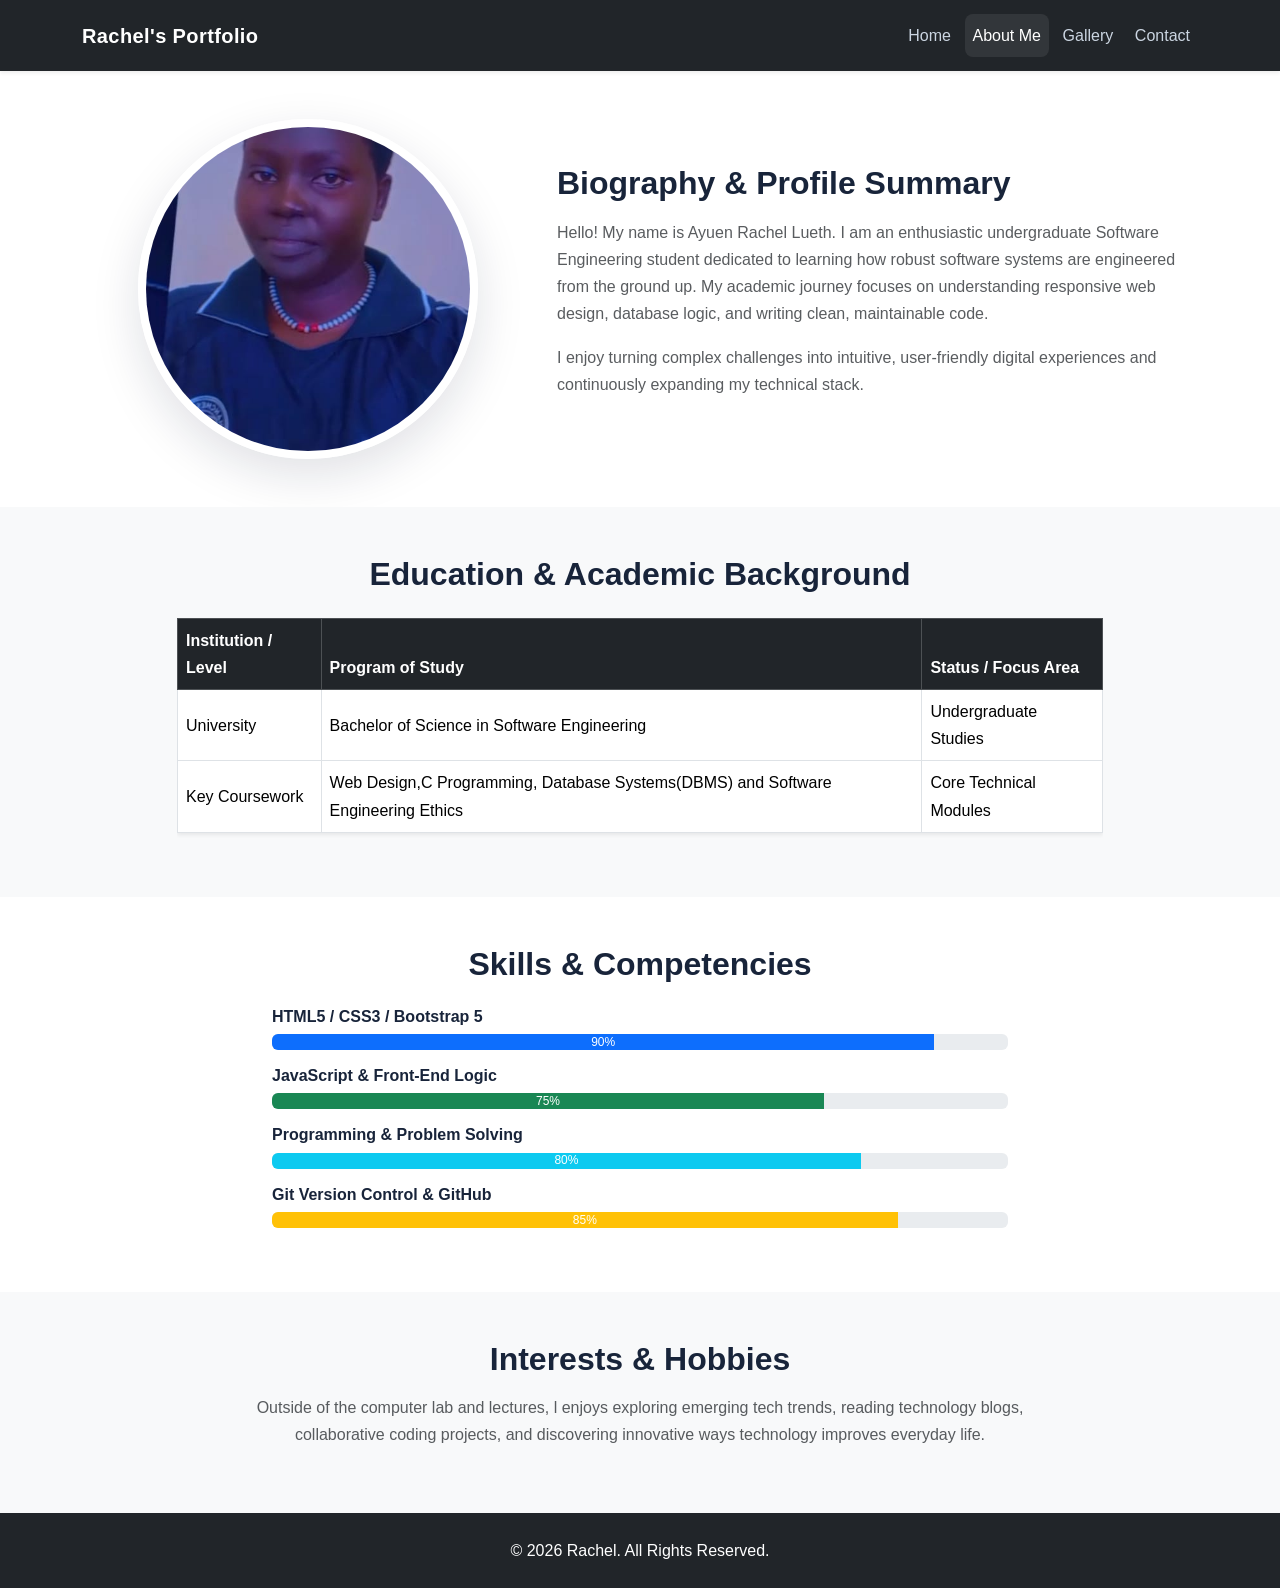
<file: about.html>
<!DOCTYPE html>
<html lang="en">
<head>
    <meta charset="UTF-8">
    <meta name="viewport" content="width=device-width, initial-scale=1.0">
    <title>About Me - Rachel</title>
    <link href="https://cdn.jsdelivr.net/npm/bootstrap@5.3.0/dist/css/bootstrap.min.css" rel="stylesheet">
    <link rel="stylesheet" href="mainstyles.css">
</head>
<body>

    <!-- Sticky Navigation Bar -->
    <nav class="navbar navbar-expand-lg navbar-dark bg-dark sticky-top shadow-sm">
        <div class="container">
            <a class="navbar-brand fw-bold" href="index.html">Rachel's Portfolio</a>
            <button class="navbar-toggler" type="button" data-bs-toggle="collapse" data-bs-target="#navbarNav">
                <span class="navbar-toggler-icon"></span>
            </button>
            <div class="collapse navbar-collapse justify-content-end" id="navbarNav">
                <ul class="navbar-nav">
                    <li class="nav-item"><a class="nav-link" href="index.html">Home</a></li>
                    <li class="nav-item"><a class="nav-link active" href="about.html">About Me</a></li>
                    <li class="nav-item"><a class="nav-link" href="gallery.html">Gallery</a></li>
                    <li class="nav-item"><a class="nav-link" href="contact.html">Contact</a></li>
                </ul>
            </div>
        </div>
    </nav>

    <!-- Biography / Profile Summary -->
    <section class="container py-5">
        <div class="row align-items-center">
            <div class="col-lg-5 mb-4 mb-lg-0 text-center">
                <img src="WhatsApp%20Image%202026-10-19%20at%208.38.30%20AM.jpeg" alt="Ayuen" class="profile-photo">
            </div>
            <div class="col-lg-7">
                <h2 class="fw-bold mb-3">Biography & Profile Summary</h2>
                <p class="text-muted">Hello! My name is Ayuen Rachel Lueth. I am an enthusiastic undergraduate Software Engineering student dedicated to learning how robust software systems are engineered from the ground up. My academic journey focuses on understanding responsive web design, database logic, and writing clean, maintainable code.</p>
                <p class="text-muted">I enjoy turning complex challenges into intuitive, user-friendly digital experiences and continuously expanding my technical stack.</p>
            </div>
        </div>
    </section>

    <!-- Education & Academic Background -->
    <section class="bg-light py-5">
        <div class="container">
            <h2 class="text-center fw-bold mb-4">Education & Academic Background</h2>
            <div class="row justify-content-center">
                <div class="col-lg-10">
                    <div class="table-responsive">
                        <table class="table table-bordered table-hover bg-white shadow-sm align-middle">
                            <thead class="table-dark">
                                <tr>
                                    <th>Institution / Level</th>
                                    <th>Program of Study</th>
                                    <th>Status / Focus Area</th>
                                </tr>
                            </thead>
                            <tbody>
                                <tr>
                                    <td>University</td>
                                    <td>Bachelor of Science in Software Engineering</td>
                                    <td>Undergraduate Studies</td>
                                </tr>
                                <tr>
                                    <td>Key Coursework</td>
                                    <td>Web Design,C Programming, Database Systems(DBMS) and Software Engineering Ethics</td>
                                    <td>Core Technical Modules</td>
                                </tr>
                            </tbody>
                        </table>
                    </div>
                </div>
            </div>
        </div>
    </section>

    <!-- Skills & Competencies -->
    <section class="container py-5">
        <h2 class="text-center fw-bold mb-4">Skills & Competencies</h2>
        <div class="row justify-content-center">
            <div class="col-lg-8">
                <h6 class="fw-bold">HTML5 / CSS3 / Bootstrap 5</h6>
                <div class="progress mb-3"><div class="progress-bar bg-primary" style="width: 90%;">90%</div></div>

                <h6 class="fw-bold">JavaScript & Front-End Logic</h6>
                <div class="progress mb-3"><div class="progress-bar bg-success" style="width: 75%;">75%</div></div>

                <h6 class="fw-bold">Programming & Problem Solving</h6>
                <div class="progress mb-3"><div class="progress-bar bg-info" style="width: 80%;">80%</div></div>

                <h6 class="fw-bold">Git Version Control & GitHub</h6>
                <div class="progress mb-3"><div class="progress-bar bg-warning" style="width: 85%;">85%</div></div>
            </div>
        </div>
    </section>

    <!-- Interests & Hobbies -->
    <section class="bg-light py-5">
        <div class="container text-center">
            <h2 class="fw-bold mb-3">Interests & Hobbies</h2>
            <p class="text-muted w-75 mx-auto">Outside of the computer lab and lectures, l enjoys exploring emerging tech trends, reading technology blogs, collaborative coding projects, and discovering innovative ways technology improves everyday life.</p>
        </div>
    </section>

    <!-- Footer -->
    <footer class="bg-dark text-white text-center py-4">
        <div class="container">
            <p class="mb-0">&copy; 2026 Rachel. All Rights Reserved.</p>
        </div>
    </footer>

    <script src="https://cdn.jsdelivr.net/npm/bootstrap@5.3.0/dist/js/bootstrap.bundle.min.js"></script>
</body>
</html>
</file>
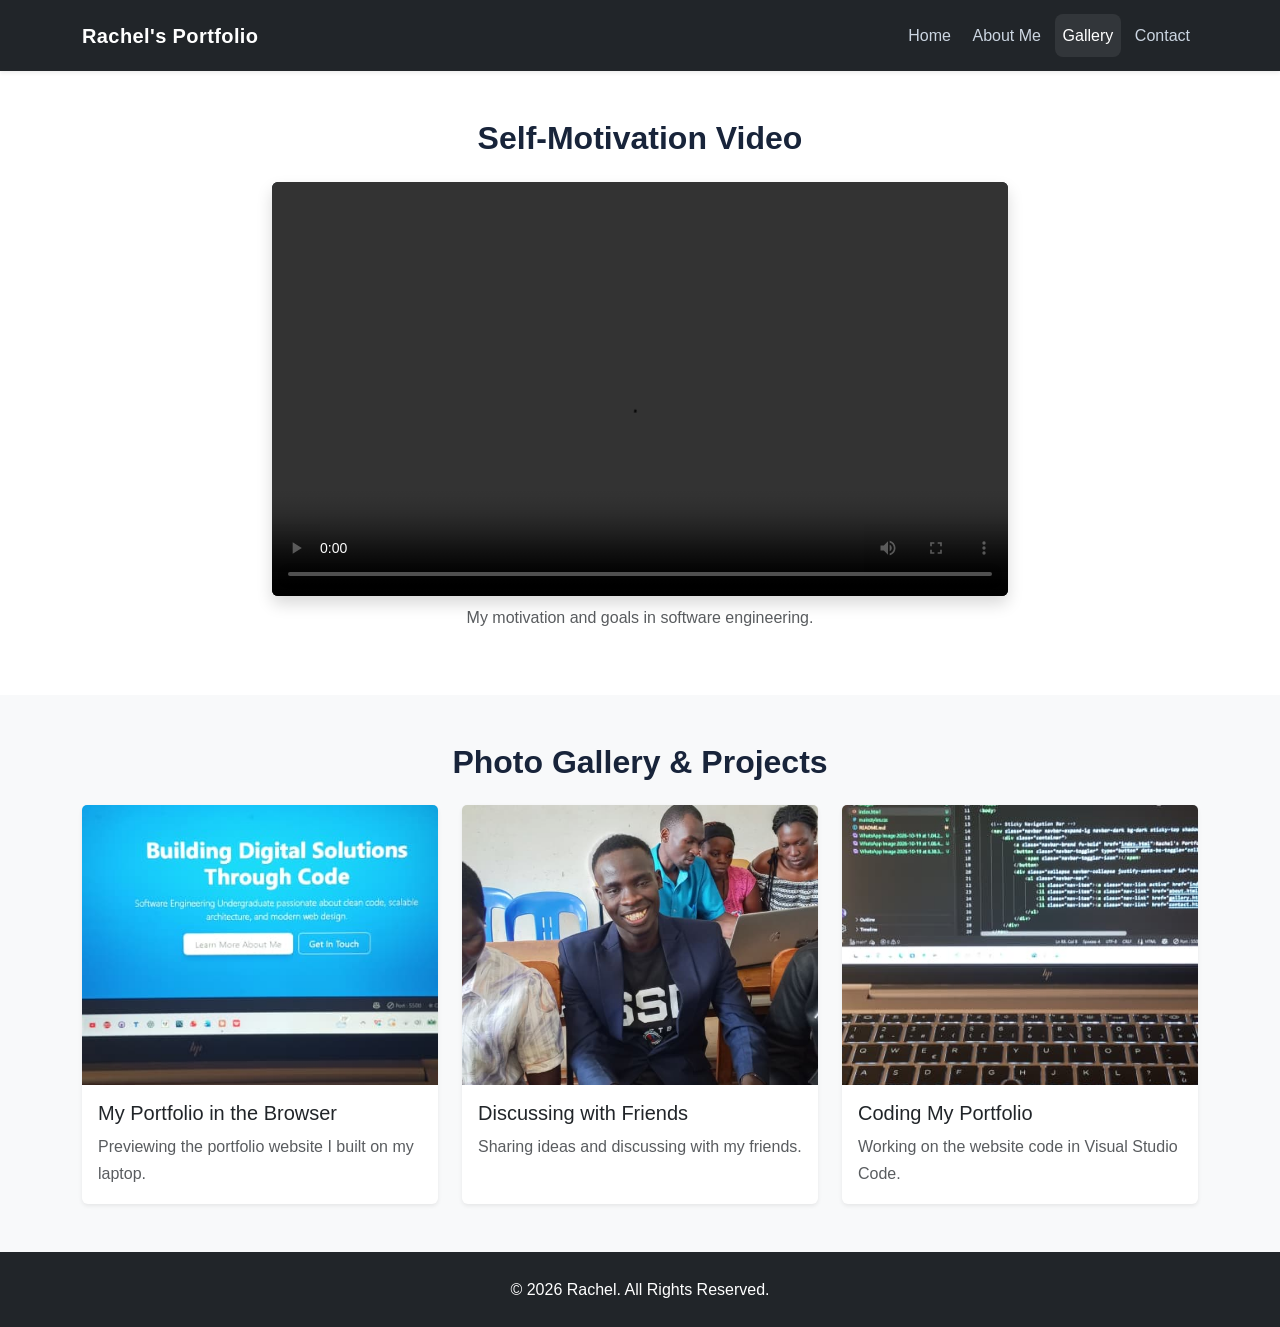
<file: gallery.html>
<!DOCTYPE html>
<html lang="en">
<head>
    <meta charset="UTF-8">
    <meta name="viewport" content="width=device-width, initial-scale=1.0">
    <title>Gallery - Rachel</title>
    <link href="https://cdn.jsdelivr.net/npm/bootstrap@5.3.0/dist/css/bootstrap.min.css" rel="stylesheet">
    <link rel="stylesheet" href="mainstyles.css">
</head>
<body>

    <!-- Sticky Navigation Bar -->
    <nav class="navbar navbar-expand-lg navbar-dark bg-dark sticky-top shadow-sm">
        <div class="container">
            <a class="navbar-brand fw-bold" href="index.html">Rachel's Portfolio</a>
            <button class="navbar-toggler" type="button" data-bs-toggle="collapse" data-bs-target="#navbarNav">
                <span class="navbar-toggler-icon"></span>
            </button>
            <div class="collapse navbar-collapse justify-content-end" id="navbarNav">
                <ul class="navbar-nav">
                    <li class="nav-item"><a class="nav-link" href="index.html">Home</a></li>
                    <li class="nav-item"><a class="nav-link" href="about.html">About Me</a></li>
                    <li class="nav-item"><a class="nav-link active" href="gallery.html">Gallery</a></li>
                    <li class="nav-item"><a class="nav-link" href="contact.html">Contact</a></li>
                </ul>
            </div>
        </div>
    </nav>

    <!-- Self-Motivation Video Section -->
    <section class="container py-5">
        <h2 class="text-center fw-bold mb-4">Self-Motivation Video</h2>
        <div class="row justify-content-center">
            <div class="col-lg-8">
                <div class="ratio ratio-16x9 shadow rounded overflow-hidden bg-dark">
                    <video class="w-100 h-100" controls playsinline>
                        <source src="citizen.mp4" type="video/mp4">
                        Your browser does not support the video tag.
                    </video>
                </div>
                <p class="text-center text-muted mt-2">My motivation and goals in software engineering.</p>
            </div>
        </div>
    </section>

    <!-- Photo Gallery Grid -->
    <section class="bg-light py-5">
        <div class="container">
            <h2 class="text-center fw-bold mb-4">Photo Gallery & Projects</h2>
            <div class="row g-4 align-items-stretch">
                <div class="col-md-4">
                    <div class="card shadow-sm border-0 h-100">
                        <img src="screenshot1.jpeg" class="card-img-top" alt="Portfolio website displayed on my laptop" style="height: 280px; object-fit: cover;">
                        <div class="card-body">
                            <h5 class="card-title">My Portfolio in the Browser</h5>
                            <p class="card-text text-muted">Previewing the portfolio website I built on my laptop.</p>
                        </div>
                    </div>
                </div>
                <div class="col-md-4">
                    <div class="card shadow-sm border-0 h-100 border border-2 border-info">
                        <img src="WhatsApp%20Image%202026-10-19%20at%201.06.48%20PM.jpeg" class="card-img-top" alt="Discussion with my friends" style="height: 280px; object-fit: cover;">
                        <div class="card-body">
                            <h5 class="card-title">Discussing with Friends</h5>
                            <p class="card-text text-muted">Sharing ideas and discussing with my friends.</p>
                        </div>
                    </div>
                </div>
                <div class="col-md-4">
                    <div class="card shadow-sm border-0 h-100">
                        <img src="screenshot2.jpeg" class="card-img-top" alt="Editing portfolio code in Visual Studio Code on my laptop" style="height: 280px; object-fit: cover;">
                        <div class="card-body">
                            <h5 class="card-title">Coding My Portfolio</h5>
                            <p class="card-text text-muted">Working on the website code in Visual Studio Code.</p>
                        </div>
                    </div>
                </div>
            </div>
        </div>
    </section>

    <!-- Footer -->
    <footer class="bg-dark text-white text-center py-4">
        <div class="container">
            <p class="mb-0">&copy; 2026 Rachel. All Rights Reserved.</p>
        </div>
    </footer>

    <script src="https://cdn.jsdelivr.net/npm/bootstrap@5.3.0/dist/js/bootstrap.bundle.min.js"></script>
</body>
</html>
</file>
<file: mainstyles.css>
:root {
    color-scheme: light;
    --ink: #18243a;
    --muted: #64748b;
    --navy: #101b35;
    --accent: #36d6c3;
    --accent-dark: #087f78;
    --surface: #ffffff;
    --tint: #f2f6f8;
    --line: #e2e8f0;
}

html {
    scroll-behavior: smooth;
}

body {
    min-height: 100vh;
    display: flex;
    flex-direction: column;
    background: var(--surface);
    color: var(--ink);
    font-family: "Segoe UI", Tahoma, Geneva, Verdana, sans-serif;
    line-height: 1.7;
    -webkit-font-smoothing: antialiased;
}

main {
    flex: 1;
}

a {
    text-underline-offset: 0.2em;
}

a:focus-visible,
button:focus-visible {
    outline: 3px solid var(--accent);
    outline-offset: 3px;
}

.navbar {
    background: var(--navy);
    padding: 0.85rem 0;
}

.navbar-brand {
    display: inline-flex;
    align-items: center;
    gap: 0.65rem;
    color: #fff;
    letter-spacing: 0.02em;
}

.brand-mark,
.contact-monogram {
    display: inline-grid;
    place-items: center;
    width: 2rem;
    height: 2rem;
    border-radius: 0.65rem;
    background: var(--accent);
    color: var(--navy);
    font-size: 0.95rem;
    font-weight: 800;
}

.brand-accent {
    color: var(--accent);
}

.navbar-nav {
    gap: 0.35rem;
}

.navbar .nav-link {
    padding: 0.5rem 0.9rem;
    border-radius: 0.5rem;
    color: #cbd5e1;
    transition: background-color 0.2s ease, color 0.2s ease;
}

.navbar .nav-link:hover,
.navbar .nav-link.active {
    background: rgb(255 255 255 / 8%);
    color: #fff;
}

.hero-section {
    position: relative;
    overflow: hidden;
    background:
        radial-gradient(ellipse at 82% 20%, rgb(54 214 195 / 18%), transparent 35%),
        linear-gradient(125deg, #101b35 5%, #172d50 100%);
}

.hero-content {
    position: relative;
    z-index: 1;
    padding-top: clamp(5rem, 13vw, 9rem);
    padding-bottom: clamp(5rem, 13vw, 9rem);
}

.hero-section h1 {
    max-width: 800px;
    line-height: 1.12;
    letter-spacing: -0.04em;
}

.hero-highlight {
    color: var(--accent);
}

.hero-copy {
    max-width: 650px;
    margin: 1.5rem 0 0;
    color: #cbd5e1;
    font-size: clamp(1.05rem, 2vw, 1.2rem);
}

.hero-actions {
    display: flex;
    flex-wrap: wrap;
    gap: 0.85rem;
    margin-top: 2rem;
}

.btn {
    border-radius: 0.65rem;
    font-weight: 650;
    transition: transform 0.2s ease, background-color 0.2s ease, border-color 0.2s ease;
}

.btn:hover {
    transform: translateY(-2px);
}

.btn-accent {
    border-color: var(--accent);
    background: var(--accent);
    color: var(--navy);
}

.btn-accent:hover,
.btn-accent:focus {
    border-color: #69e8d8;
    background: #69e8d8;
    color: var(--navy);
}

.eyebrow {
    margin-bottom: 0.8rem;
    color: var(--accent-dark);
    font-size: 0.75rem;
    font-weight: 750;
    letter-spacing: 0.14em;
    line-height: 1.5;
}

.hero-section .eyebrow {
    color: var(--accent);
}

.section-spacing {
    padding-top: clamp(3.75rem, 8vw, 6rem);
    padding-bottom: clamp(3.75rem, 8vw, 6rem);
}

.section-heading {
    max-width: 700px;
    margin: 0 auto 2rem;
}

.section-heading h2,
.section-heading h3 {
    letter-spacing: -0.025em;
}

.section-heading.text-center .section-intro {
    margin-right: auto;
    margin-left: auto;
}

.section-intro {
    max-width: 600px;
    margin-top: 0.75rem;
    color: var(--muted);
    font-size: 1.05rem;
}

.focus-card {
    height: 100%;
    border: 1px solid var(--line);
    border-radius: 1rem;
    background: #fff;
    box-shadow: 0 0.5rem 1.5rem rgb(16 27 53 / 4%);
    transition: transform 0.2s ease, box-shadow 0.2s ease, border-color 0.2s ease;
}

.focus-card:hover {
    transform: translateY(-5px);
    border-color: #b9e8e2;
    box-shadow: 0 1rem 2.5rem rgb(16 27 53 / 9%);
}

.focus-number {
    color: var(--accent-dark);
    font-size: 0.8rem;
    font-weight: 750;
    letter-spacing: 0.12em;
}

.focus-card .card-title {
    font-weight: 700;
}

.focus-card .card-text,
.body-copy {
    color: var(--muted);
}

.closing-banner {
    padding: 3.5rem 0;
    background: var(--navy);
    color: #fff;
}

.closing-banner .eyebrow {
    color: var(--accent);
}

.page-hero {
    padding: clamp(3.5rem, 8vw, 5.5rem) 0;
    background:
        radial-gradient(ellipse at 90% 10%, rgb(54 214 195 / 12%), transparent 38%),
        var(--navy);
    color: #fff;
}

.page-hero h1 {
    max-width: 760px;
    letter-spacing: -0.035em;
}

.page-hero .section-intro {
    color: #cbd5e1;
}

.profile-photo {
    width: min(100%, 340px);
    aspect-ratio: 1;
    border: 0.5rem solid #fff;
    border-radius: 50%;
    object-fit: cover;
    box-shadow: 0 1rem 3rem rgb(16 27 53 / 13%) !important;
}

.text-link {
    display: inline-flex;
    align-items: center;
    gap: 0.45rem;
    color: var(--accent-dark);
    font-weight: 700;
    text-decoration: none;
}

.text-link:hover {
    color: var(--navy);
    text-decoration: underline;
}

.section-tint {
    background: var(--tint);
}

.education-card {
    display: flex;
    align-items: flex-start;
    gap: 1.25rem;
    max-width: 850px;
    margin: 2rem auto 0;
    padding: clamp(1.5rem, 4vw, 2.5rem);
    border: 1px solid var(--line);
    border-radius: 1rem;
    background: #fff;
    box-shadow: 0 0.5rem 1.5rem rgb(16 27 53 / 4%);
}

.education-marker {
    display: grid;
    flex: 0 0 2.75rem;
    width: 2.75rem;
    height: 2.75rem;
    place-items: center;
    border-radius: 0.8rem;
    background: #d9f7f2;
    color: var(--accent-dark);
    font-weight: 750;
}

.skill-list {
    display: grid;
    grid-template-columns: repeat(2, minmax(0, 1fr));
    gap: 0.85rem;
    margin: 0;
    padding: 0;
    list-style: none;
}

.skill-list li {
    padding: 1rem 1.2rem 1rem 2.7rem;
    border: 1px solid var(--line);
    border-radius: 0.75rem;
    background: #fff;
    font-weight: 600;
    position: relative;
}

.skill-list li::before {
    position: absolute;
    left: 1.15rem;
    color: var(--accent-dark);
    content: "✓";
    font-weight: 800;
}

.interest-card {
    max-width: 760px;
    margin: 0 auto;
}

.media-frame {
    max-width: 900px;
    margin: 0 auto;
    overflow: hidden;
    border: 1px solid var(--line);
    border-radius: 1rem;
    background: #0b1220;
    box-shadow: 0 1rem 3rem rgb(16 27 53 / 14%);
}

.gallery-video {
    display: block;
    width: 100%;
    max-height: 75vh;
    aspect-ratio: 16 / 9;
    background: #0b1220;
}

.photo-card {
    overflow: hidden;
    margin: 0;
    border: 1px solid var(--line);
    border-radius: 1rem;
    background: #fff;
    box-shadow: 0 0.75rem 2rem rgb(16 27 53 / 8%);
}

.photo-card img {
    display: block;
    width: 100%;
    max-height: 700px;
    object-fit: cover;
}

.photo-card figcaption {
    padding: 1rem 1.25rem;
    font-weight: 700;
}

.contact-card {
    padding: clamp(2rem, 7vw, 4rem);
    border: 1px solid var(--line);
    border-radius: 1.25rem;
    background:
        radial-gradient(ellipse at 100% 0%, rgb(54 214 195 / 12%), transparent 42%),
        #fff;
    box-shadow: 0 1rem 3rem rgb(16 27 53 / 8%);
    text-align: center;
}

.contact-monogram {
    width: 3rem;
    height: 3rem;
    margin-bottom: 1.25rem;
    border-radius: 1rem;
    font-size: 1.25rem;
}

.contact-card .body-copy {
    max-width: 540px;
    margin-right: auto;
    margin-left: auto;
}

.site-footer {
    padding: 2rem 0;
    background: var(--navy);
    color: #cbd5e1;
    text-align: center;
}

.footer-brand {
    display: inline-block;
    margin-bottom: 0.45rem;
    color: #fff;
    font-size: 1.1rem;
    font-weight: 750;
    text-decoration: none;
}

.footer-brand:hover {
    color: #fff;
}

.site-footer p {
    font-size: 0.9rem;
}

@media (max-width: 575.98px) {
    .hero-actions .btn {
        width: 100%;
    }

    .skill-list {
        grid-template-columns: 1fr;
    }

    .education-card {
        flex-direction: column;
    }
}

@media (prefers-reduced-motion: reduce) {
    html {
        scroll-behavior: auto;
    }

    *,
    *::before,
    *::after {
        transition-duration: 0.01ms !important;
        animation-duration: 0.01ms !important;
        animation-iteration-count: 1 !important;
    }
}
</file>
